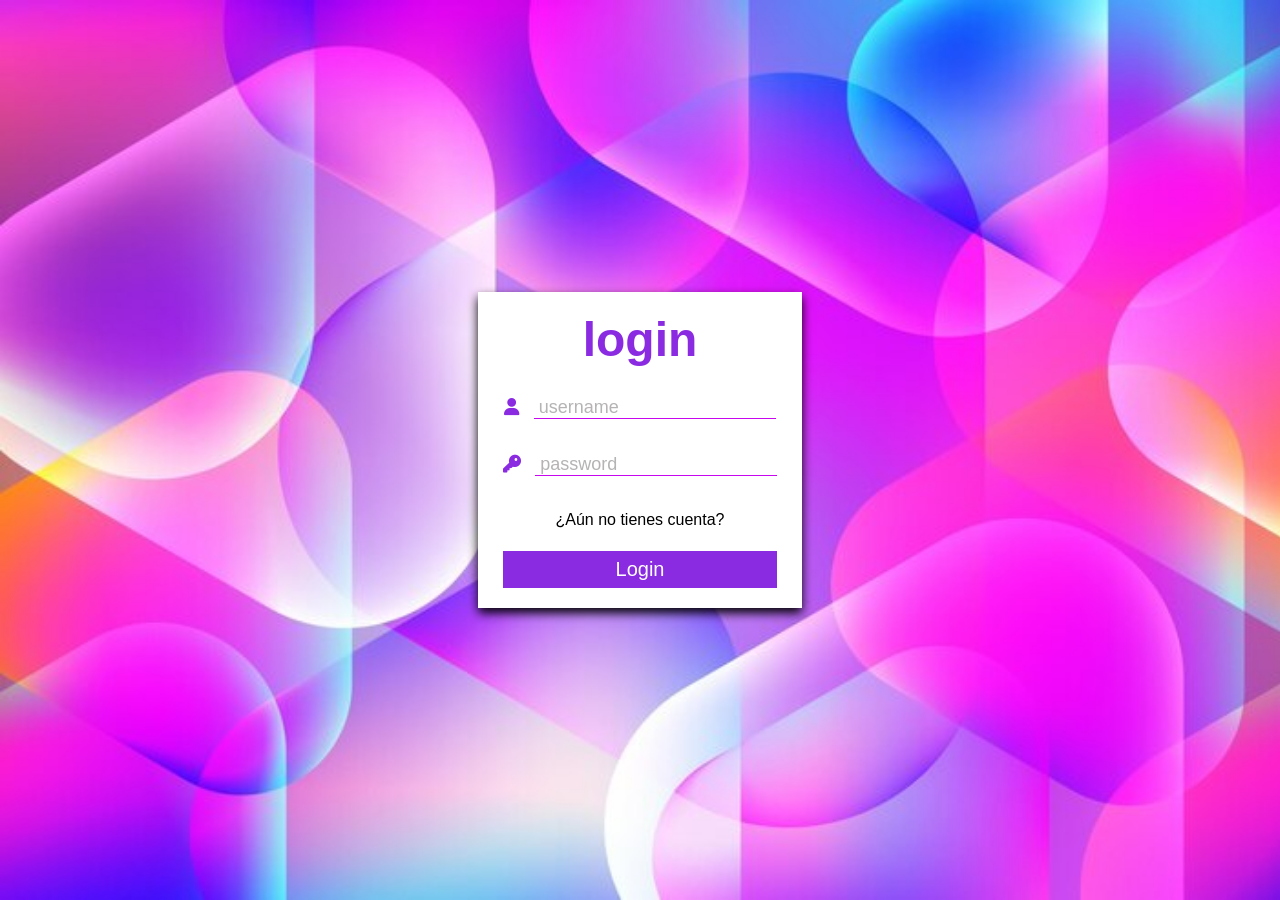
<file: index.html>
<!DOCTYPE html>
<html lang="en">

<head>
    <meta charset="UTF-8">
    <meta name="viewport" content="width=device-width, initial-scale=1.0">
    <link rel="Stylesheet" href="style1.css">
    <link rel="stylesheet" href="https://cdnjs.cloudflare.com/ajax/libs/font-awesome/6.5.1/css/all.min.css"
        integrity="sha512-DTOQO9RWCH3ppGqcWaEA1BIZOC6xxalwEsw9c2QQeAIftl+Vegovlnee1c9QX4TctnWMn13TZye+giMm8e2LwA=="
        crossorigin="anonymous" referrerpolicy="no-referrer" />
    <title>Pagina de Inicio</title>
</head>

<body>
    <form>

        <h1 class="title">login</h1>

        <label>
            <i class="fa-solid fa-user"></i>
            <input placeholder="username" type="text" id="username">
        </label>

        <label>
            <i class="fa-solid fa-key"></i>
            <input placeholder="password" type="password" id="password">
        </label>

        <a href="#">¿Aún no tienes cuenta?</a>
        <button id="button">Login</button>
        

     </form>

<script src="./script1.js" type="module"></script>

</body>

</html>
</file>
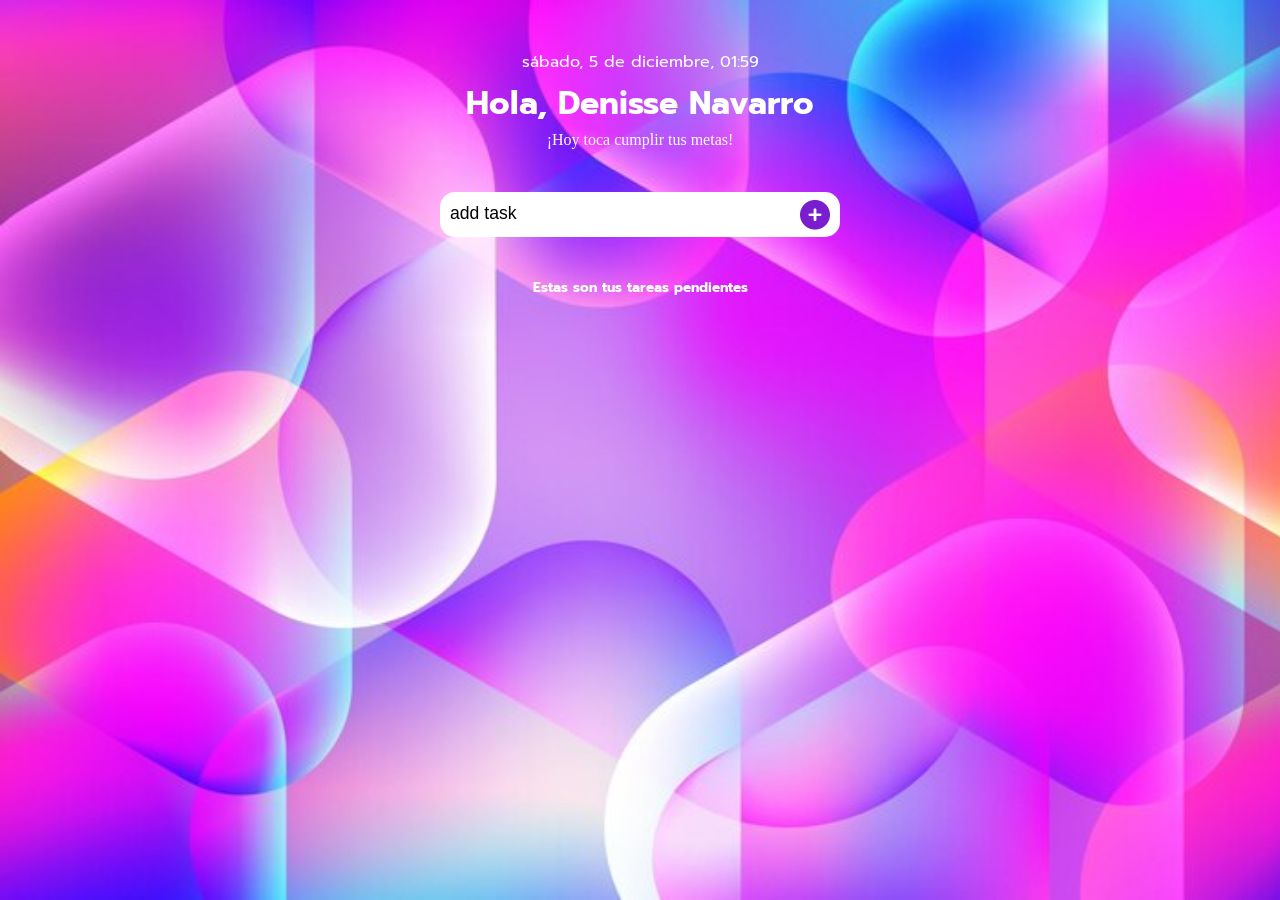
<file: index2.html>
<!DOCTYPE html>
<html lang="en">

<head>
    <meta charset="UTF-8">
    <meta name="viewport" content="width=device-width, initial-scale=1.0">
    <link rel="Stylesheet" href="https://cdnjs.cloudflare.com/ajax/libs/font-awesome/6.5.1/css/all.min.css"
        integrity="sha512-DTOQO9RWCH3ppGqcWaEA1BIZOC6xxalwEsw9c2QQeAIftl+Vegovlnee1c9QX4TctnWMn13TZye+giMm8e2LwA=="
        crossorigin="anonymous" referrerpolicy="no-referrer" />
    <link rel="Stylesheet" href="style.css">
    <link rel="preconnect" href="https://fonts.googleapis.com">
    <link rel="preconnect" href="https://fonts.gstatic.com" crossorigin>
    <link href="https://fonts.googleapis.com/css2?family=Prompt&family=Skranji:wght@400;700&display=swap"
        rel="stylesheet">
    <title>Document</title>
</head>

<body>
    <div class="mainContainer">


        <div class="profileContainer">
            <div id="profileContainer__date"></div>
            
            <h1 class="profileContainer__great">Hola, Denisse Navarro</h1>
            <span class="profileContainer__message">¡Hoy toca cumplir tus metas!</span>
        </div>

        <div class="add-taskContainer">
            <input type="text" id="input" class="add-taskContainer__input" placeholder="add task">
            <i id="enter" class="fas fa-plus-circle add-taskContainer__i"></i>
        </div>

        <div class="taskListContainer">
            <h3 class="taskListContainer__title"> Estas son tus tareas pendientes</h3>
            <ul id="list" class="taskListContainer__list">
                <!-- <li class="taskListContainer__item" id="element">
          <i class="far fa-circle co" data="done" id="0"></i>
            <p class="taskListContainer__text">comer</p>
            <div class="icons">
            <i class="fas fa-trash de" data="removed" id="0"></i>
        
        <i class="fas fa-edit edit" data="edit" id="0"></i> 
        </li>-->
            </ul>
        </div>
    </div>
    <script src="script.js"></script>
</body>

</html>
</file>
<file: style1.css>
* {
    margin: 0;
    padding: 0;
    box-sizing: border-box;
    font-family: sans-serif;
}

body {
    display: flex;
    align-items: center;
    justify-content: center;
    min-height: 100vh;
    background-image: url(fondo2.jpg);
    background-repeat: no-repeat;
    background-size: cover;
    height: 100vh;
}


form {
    display: flex;
    flex-direction: column;
    background-color: white;
    text-align: center;
    padding: 20px 25px;
    box-shadow: 0 5px 10px black;
}

form .title {
    color: blueviolet;
    font-size: 3em;
    font-weight: 700;
    margin-bottom: 30px;
}

form label {
    margin-bottom: 35px;
}

form label .fa-solid {
    font-size: 110%;
    color: blueviolet;
    margin-right: 10px;
}

form label input {
    outline: none;
    border: none;
    border-bottom: solid 1px rgb(199, 7, 238);
    padding: 0 5px;
    font-size: 18px;
}

form label input::placeholder {
    color: rgb(181, 179, 179);
}

form a {
    text-decoration: none;
    color: black;
    margin-bottom: 8%;
}

#button {
    color: white;
    border:none;
background-color: blueviolet;
padding: 7px 20px;
cursor:pointer;
font-size: 20px;}

#button:hover {
    background-color: rgb(222, 194, 249);
}
</file>
<file: style.css>
* {
    box-sizing: border-box;
    padding: 0;
    margin: 0;
   }

body {
    background-image: url(fondo2.jpg);
    background-repeat: no-repeat;
    height: 100vh;
    background-size: cover;
    font-family: 'Prompt', 'sans-serif';
    color: white;
}

.mainContainer {
    width: 400px;
    height: 600px;
    margin: 0 auto;
    max-width: 80%;
    text-align: center;
}


.profileContainer__message {

    font-family: cursive;
    font-size: 1em;
}

#profileContainer__date {
    padding: 50px 0 5px 0;
}

.add-taskContainer {
    background-color: white;
    border-radius: 15px;
    height: 45px;
    display: flex;
    align-items: center;
    padding: 10px;
    gap: 70px;
    margin:40px 0;
}

.add-taskContainer__input {
    width: 100%;
    height: 100%;
    border-radius: 8px;
    border: none;
    background-color: white;
}

.add-taskContainer__i {
    font-size: 30px;
    color: rgb(121, 30, 206);
}


.add-taskContainer__i:hover {
    transform: scale(1.1);
    cursor: pointer;
}


.add-taskContainer__input::placeholder {
    font-size: 1.1rem;
    color: rgb(3, 3, 3);
    
}

.taskListContainer__title {
    font-size: 85%;
    margin-bottom: 20px;
}

.taskListContainer__item {
    display: flex;
    background-color: white;
    border-radius: 15px;
    padding: 10px;
    align-items: center;
    justify-content:space-between;
    margin:5px 0;
}
.icons {display: flex;
gap: 15%;
}
.taskListContainer i{
    font-size: 20px;
    color: blueviolet;
    border-color: blueviolet;
    }

    .taskListContainer i:hover{
        font-size: 20px;
        color: rgb(121, 30, 206);
        cursor: pointer;
        transform: scale(1.1);
        }
     .taskListContainer i.fa-trash{display: flex;
    align-content: flex-end;}



.taskListContainer__text {
    font-size: 1rem;
    color: rgb(10, 10, 10);
    word-wrap: break-word; /* Permite que el texto se divida entre líneas */
    max-width: 80%;
}

.line-trought{
    text-decoration: line-through;
    color: rgb(121, 30, 206);}
</file>
